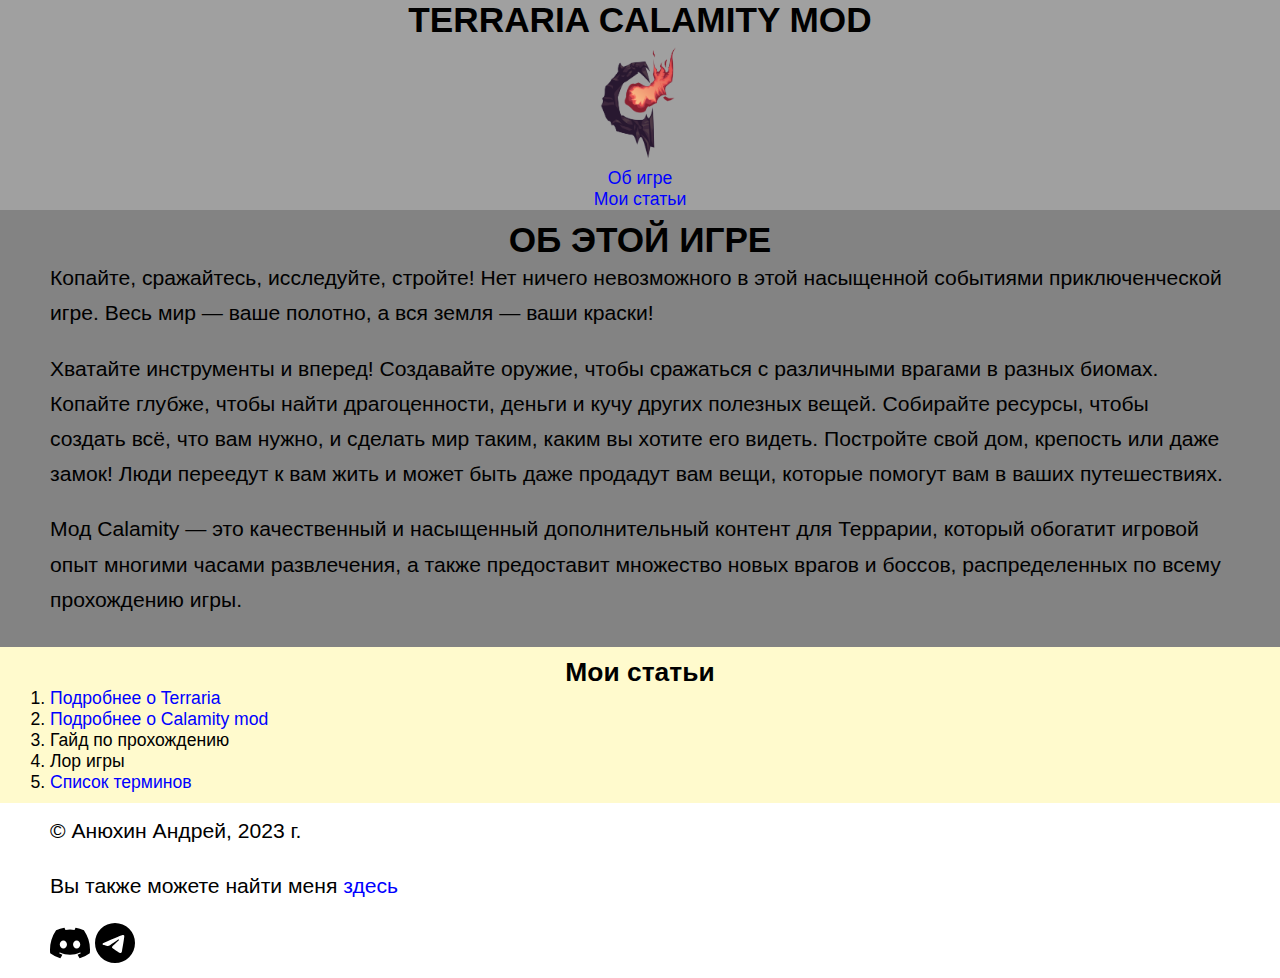
<file: index.html>
<!DOCTYPE html>
<html lang="ru">
    <head>
        <meta charset="UTF-8">
        <link rel="stylesheet" href="style.css">
    </head>
    <body>
        <header>
            <h1>Terraria Calamity Mod</h1>
            <img src="img/logo.png" alt="логотип сайта" width="100px">
            <nav>
                <ul id="links">
                  <li><a href="#about">Об игре</a></li>
                  <li><a href="#articles">Мои статьи</a></li>
                </ul>
              </nav>
        </header>
        <main>
            <section id="about">
                <h1>Об этой игре</h1>
                <p>Копайте, сражайтесь, исследуйте, стройте! Нет ничего невозможного в этой насыщенной событиями приключенческой игре. Весь мир — ваше полотно, а вся земля — ваши краски!</p>
                <p>Хватайте инструменты и вперед! Создавайте оружие, чтобы сражаться с различными врагами в разных биомах. Копайте глубже, чтобы найти драгоценности, деньги и кучу других полезных вещей. Собирайте ресурсы, чтобы создать всё, что вам нужно, и сделать мир таким, каким вы хотите его видеть. Постройте свой дом, крепость или даже замок! Люди переедут к вам жить и может быть даже продадут вам вещи, которые помогут вам в ваших путешествиях.</p>
                <p>Мод Calamity — это качественный и насыщенный дополнительный контент для Террарии, который обогатит игровой опыт многими часами развлечения, а также предоставит множество новых врагов и боссов, распределенных по всему прохождению игры.</p>
            </section>
            <section id="articles">
                <h2>Мои статьи</h2>
                <ol>
                  <li><a href="article1.html">Подробнее о Terraria</a></li>
                  <li><a href="article2.html">Подробнее о Calamity mod</a></li>
                  <li>Гайд по прохождению</li>
                  <li>Лор игры</li>
                  <li><a href="article4.html">Список терминов</a></li>
                </ol>
            </section>
        </main>
        <footer>
            <p>&copy; Анюхин Андрей, 2023 г.</p>
            <p>Вы также можете найти меня 
            <a target="_blank" href="https://vk.com/id801746126">здесь</a></p>
            <a href="https://discord.com/"><img src="img/discord_icon.svg" width="40rem"></a>
            <a href="https://web.telegram.org/k/"><img src="img/telegram_icon.svg" width="40rem"></a>
        </footer>
    </body>
</html>
</file>
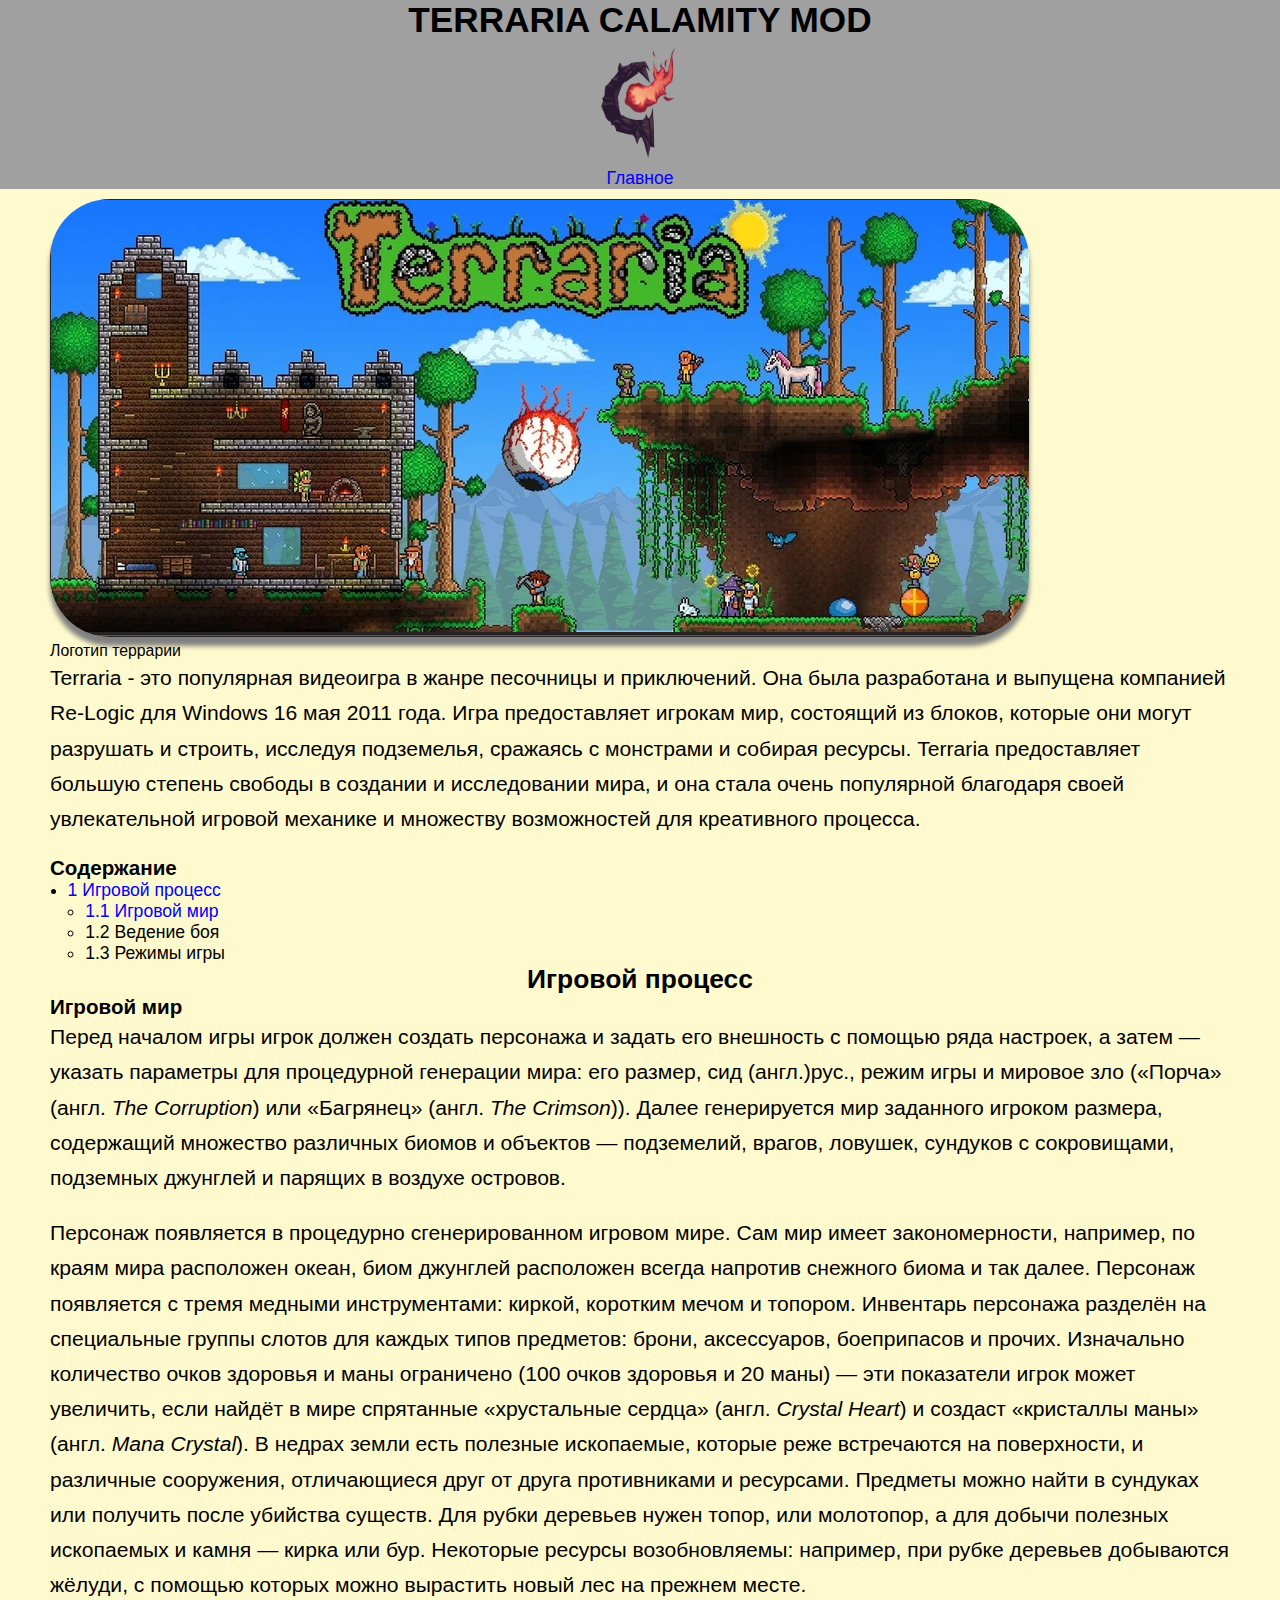
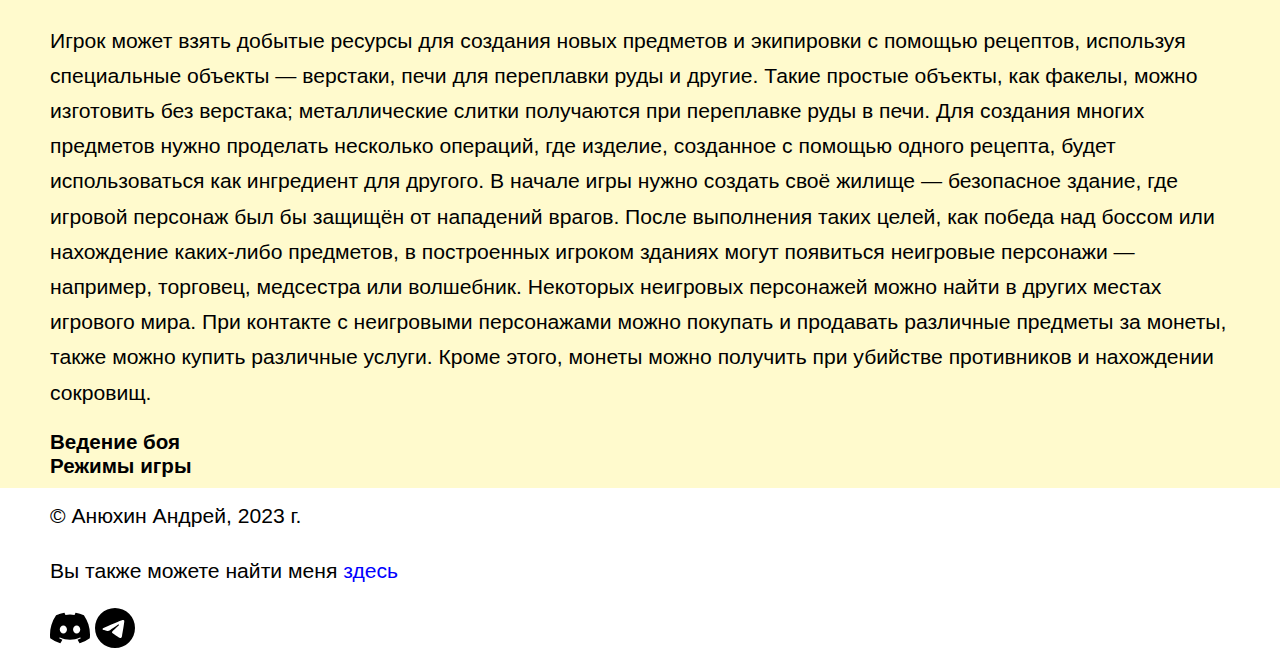
<file: article1.html>
<!DOCTYPE html>
<html lang="ru">
    <head>
        <meta charset="UTF-8">
        <link rel="stylesheet" href="style.css">
    </head>
    <body>
        <header>
            <h1>Terraria Calamity Mod</h1>
            <img src="img/logo.png" alt="логотип сайта" width="100px">
            <nav>
                <ul id="links">
                  <li><a href="index.html">Главное</a></li>
                </ul>
              </nav>
        </header>
        <main>
            <section id="articles">
                <figure>
                    <img id="terrarialogo" src="img/terrarialogo.PNG" alt>
                    <figcaption>Логотип террарии</figcaption>
                </figure>
                
                <p>Terraria - это популярная видеоигра в жанре песочницы и приключений. Она была разработана и выпущена компанией Re-Logic для Windows 16 мая 2011 года. Игра предоставляет игрокам мир, состоящий из блоков, которые они могут разрушать и строить, исследуя подземелья, сражаясь с монстрами и собирая ресурсы. Terraria предоставляет большую степень свободы в создании и исследовании мира, и она стала очень популярной благодаря своей увлекательной игровой механике и множеству возможностей для креативного процесса.</p>
                <section>
                    <h3>Содержание</h3>
                        <ul>
                            <li><a href="#Gameplay">1 Игровой процесс</a>
                                <ul>
                                    <li><a href="#GameWorld">1.1 Игровой мир</a></li>
                                    <li>1.2	Ведение боя</li>
                                    <li>1.3	Режимы игры</li>
                                </ul>
                            </li>
                        </ul>
                </section>
                <h2 id="Gameplay">Игровой процесс</h2>
                <section>
                    <h3>Игровой мир</h3>
                    <p>Перед началом игры игрок должен создать персонажа и задать его внешность с помощью ряда настроек, а затем ― указать параметры для процедурной генерации мира: его размер, сид  (англ.)рус., режим игры и мировое зло («Порча» (англ. <i>The Corruption</i>) или «Багрянец» (англ. <i>The Crimson</i>)). Далее генерируется мир заданного игроком размера, содержащий множество различных биомов и объектов — подземелий, врагов, ловушек, сундуков с сокровищами, подземных джунглей и парящих в воздухе островов.</p>
                    <p>Персонаж появляется в процедурно сгенерированном игровом мире. Сам мир имеет закономерности, например, по краям мира расположен океан, биом джунглей расположен  всегда напротив снежного биома и так далее. Персонаж появляется с тремя медными инструментами: киркой, коротким мечом и топором. Инвентарь персонажа разделён на специальные группы слотов для каждых типов предметов: брони, аксессуаров, боеприпасов и прочих. Изначально количество очков здоровья и маны ограничено (100 очков здоровья и 20 маны) — эти показатели игрок может увеличить, если найдёт в мире спрятанные «хрустальные сердца» (англ. <i>Crystal Heart</i>) и создаст «кристаллы маны» (англ. <i>Mana Crystal</i>). В недрах земли есть полезные ископаемые, которые реже встречаются на поверхности, и различные сооружения, отличающиеся друг от друга противниками и ресурсами. Предметы можно найти в сундуках или получить после убийства существ. Для рубки деревьев нужен топор, или молотопор, а для добычи полезных ископаемых и камня — кирка или бур. Некоторые ресурсы возобновляемы: например, при рубке деревьев добываются жёлуди, с помощью которых можно вырастить новый лес на прежнем месте.</p>
                    <p>Игрок может взять добытые ресурсы для создания новых предметов и экипировки с помощью рецептов, используя специальные объекты — верстаки, печи для переплавки руды и другие. Такие простые объекты, как факелы, можно изготовить без верстака; металлические слитки получаются при переплавке руды в печи. Для создания многих предметов нужно проделать несколько операций, где изделие, созданное с помощью одного рецепта, будет использоваться как ингредиент для другого. В начале игры нужно создать своё жилище — безопасное здание, где игровой персонаж был бы защищён от нападений врагов. После выполнения таких целей, как победа над боссом или нахождение каких-либо предметов, в построенных игроком зданиях могут появиться неигровые персонажи — например, торговец, медсестра или волшебник. Некоторых неигровых персонажей можно найти в других местах игрового мира. При контакте с неигровыми персонажами можно покупать и продавать различные предметы за монеты, также можно купить различные услуги. Кроме этого, монеты можно получить при убийстве противников и нахождении сокровищ.</p>
                    <h3 id="GameWorld">Ведение боя</h3>
                    <h3>Режимы игры</h3>
                </section>
            </section>
        <section>
            
        </section>
        </main>
        <footer>
            <p>&copy; Анюхин Андрей, 2023 г.</p>
            <p>Вы также можете найти меня 
            <a target="_blank" href="https://vk.com/id801746126">здесь</a></p>
            <a href="https://discord.com/"><img src="img/discord_icon.svg" width="40rem"></a>
            <a href="https://web.telegram.org/k/"><img src="img/telegram_icon.svg" width="40rem"></a>
        </footer>
    </body>
</html>
</file>
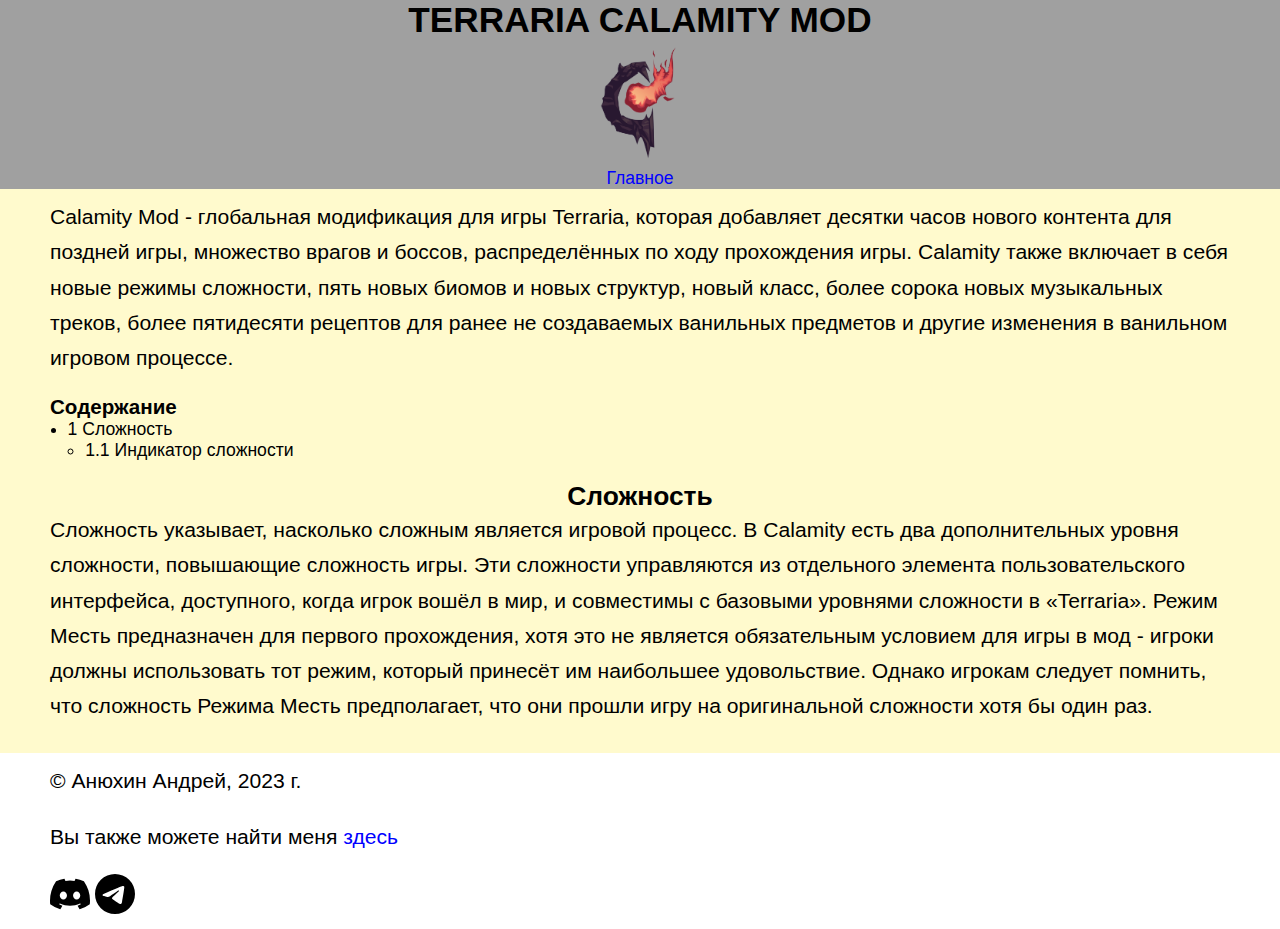
<file: article2.html>
<!DOCTYPE html>
<html lang="ru">
    <head>
        <meta charset="UTF-8">
        <link rel="stylesheet" href="style.css">
    </head>
    <body>
        <header>
            <h1>Terraria Calamity Mod</h1>
            <img src="img/logo.png" alt="логотип сайта" width="100px">
            <nav>
                <ul id="links">
                  <li><a href="index.html">Главное</a></li>
                </ul>
              </nav>
        </header>
        <main>
            <section id="articles">
                <p>Calamity Mod - глобальная модификация для игры Terraria, которая добавляет десятки часов нового контента для поздней игры, множество врагов и боссов, распределённых по ходу прохождения игры. Calamity также включает в себя новые режимы сложности, пять новых биомов и новых структур, новый класс, более сорока новых музыкальных треков, более пятидесяти рецептов для ранее не создаваемых ванильных предметов и другие изменения в ванильном игровом процессе.</p>
                <section>
                    <h3>Содержание</h3>
                        <ul>
                            <li>1 Сложность
                                <ul>
                                    <li>1.1 Индикатор сложности</li>
                                </ul>
                            </li>
                        </ul>
                </section> 
            </section>
            <section id="articles">
                <h2>Сложность</h2>
                <section>
                    <p>Сложность указывает, насколько сложным является игровой процесс. В Calamity есть два дополнительных уровня сложности, повышающие сложность игры. Эти сложности управляются из отдельного элемента пользовательского интерфейса, доступного, когда игрок вошёл в мир, и совместимы с базовыми уровнями сложности в «Terraria». Режим Месть предназначен для первого прохождения, хотя это не является обязательным условием для игры в мод - игроки должны использовать тот режим, который принесёт им наибольшее удовольствие. Однако игрокам следует помнить, что сложность Режима Месть предполагает, что они прошли игру на оригинальной сложности хотя бы один раз.</p>
                </section>
            </section>
        </main>
        <footer>
            <p>&copy; Анюхин Андрей, 2023 г.</p>
            <p>Вы также можете найти меня 
            <a target="_blank" href="https://vk.com/id801746126">здесь</a></p>
            <a href="https://discord.com/"><img src="img/discord_icon.svg" width="40rem"></a>
            <a href="https://web.telegram.org/k/"><img src="img/telegram_icon.svg" width="40rem"></a>
        </footer>
    </body>
</html>
</file>
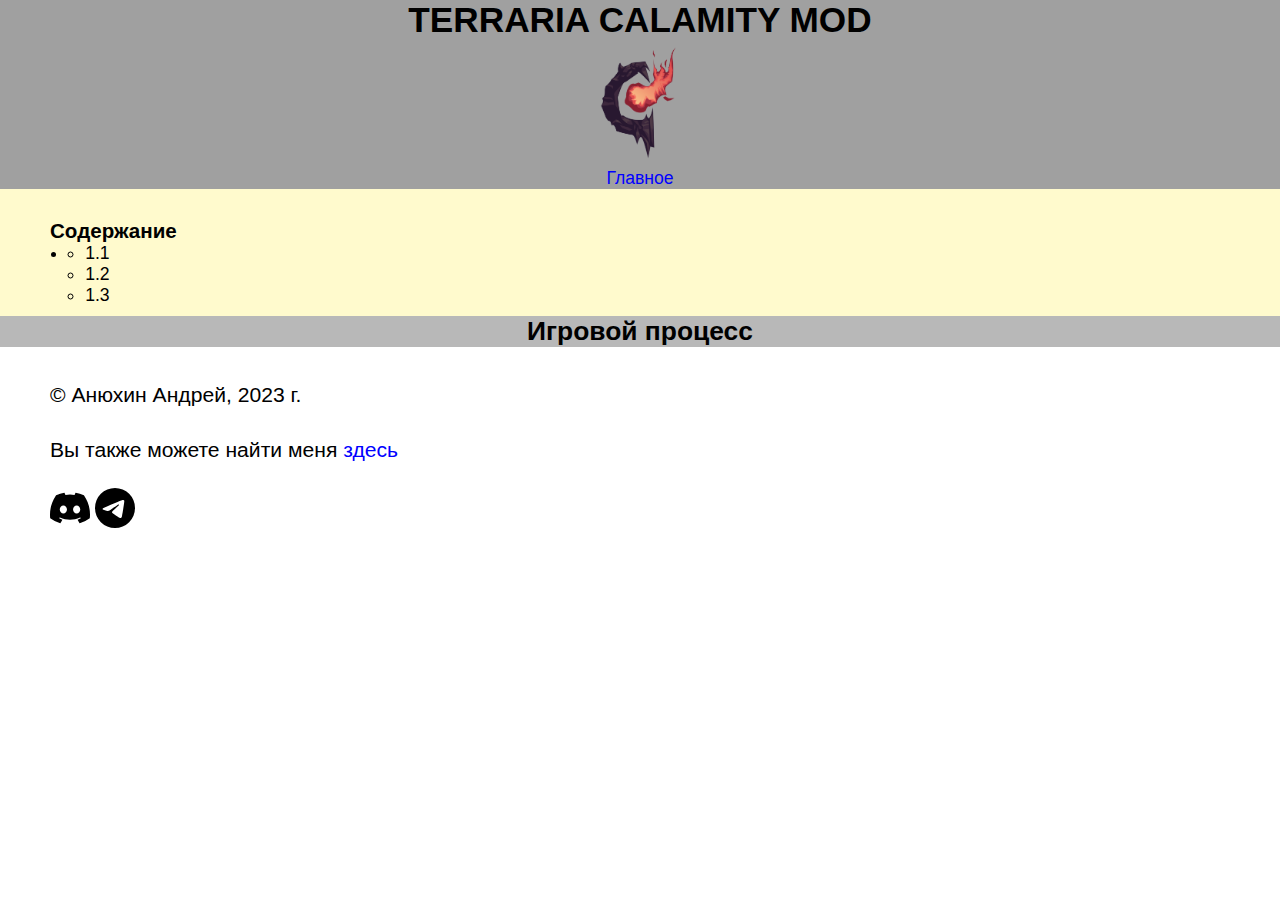
<file: article3.html>
<!DOCTYPE html>
<html lang="ru">
    <head>
        <meta charset="UTF-8">
        <link rel="stylesheet" href="style.css">
    </head>
    <body>
        <header>
            <h1>Terraria Calamity Mod</h1>
            <img src="img/logo.png" alt="логотип сайта" width="100px">
            <nav>
                <ul id="links">
                  <li><a href="index.html">Главное</a></li>
                </ul>
              </nav>
        </header>
        <main>
            <section id="articles">
                <p></p>
                <section>
                    <h3>Содержание</h3>
                        <ul>
                            <li>
                                <ul>
                                    <li>1.1</li>
                                    <li>1.2</li>
                                    <li>1.3</li>
                                </ul>
                            </li>
                        </ul>
                </section>
            </section>
        <section id="Gameplay">
            <h2>Игровой процесс</h2>
            <section>
                <p></p>
            </section>
        </section>
        </main>
        <footer>
                <p>&copy; Анюхин Андрей, 2023 г.</p>
                <p>Вы также можете найти меня 
                <a target="_blank" href="https://vk.com/id801746126">здесь</a></p>
                <a href="https://discord.com/"><img src="img/discord_icon.svg" width="40rem"></a>
                <a href="https://web.telegram.org/k/"><img src="img/telegram_icon.svg" width="40rem"></a>
        </footer>
    </body>
</html>
</file>
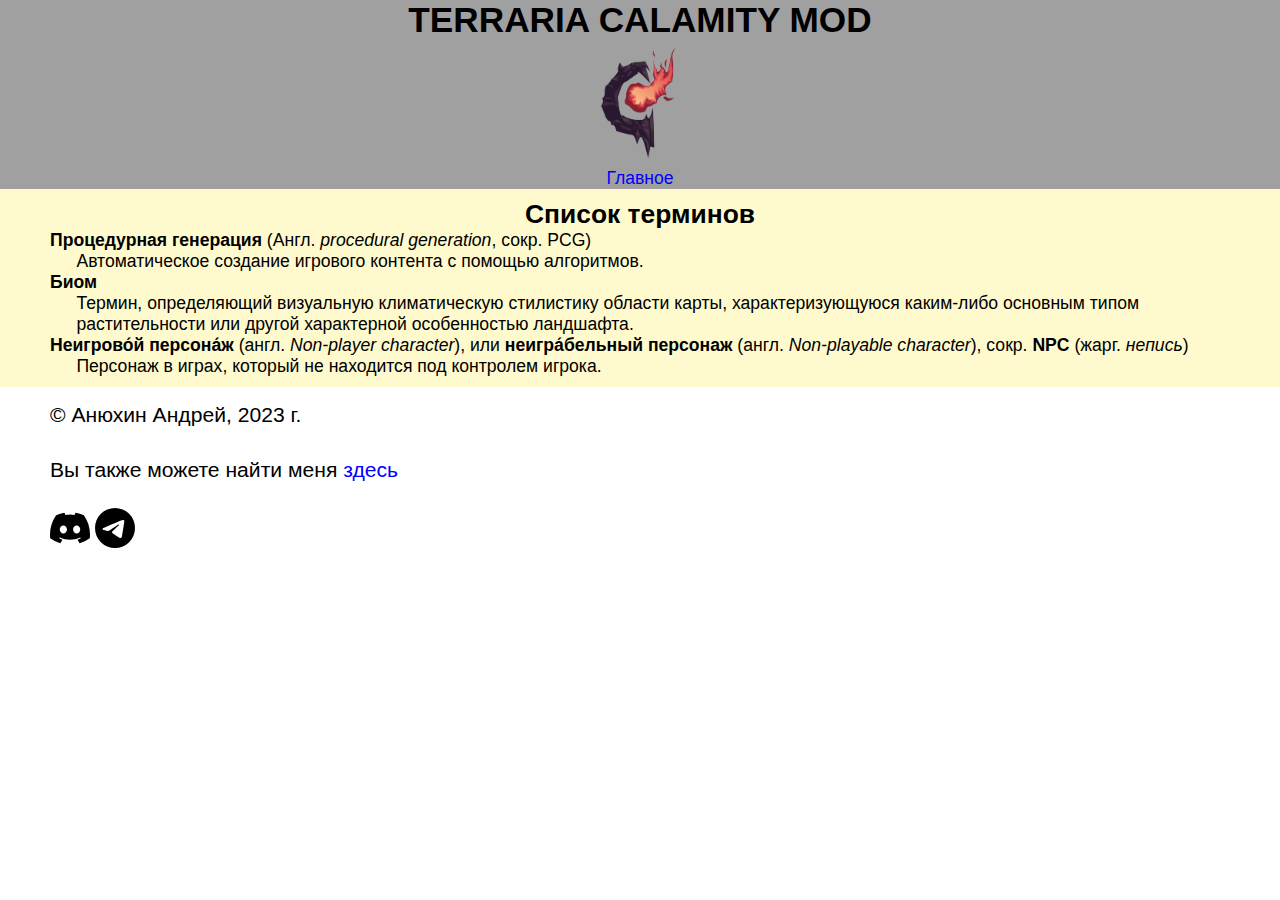
<file: article4.html>
<!DOCTYPE html>
<html lang="ru">
    <head>
        <meta charset="UTF-8">
        <link rel="stylesheet" href="style.css">
    </head>
    <body>
        <header>
            <h1>Terraria Calamity Mod</h1>
            <img src="img/logo.png" alt="логотип сайта" width="100px">
            <nav>
                <ul id="links">
                  <li><a href="index.html">Главное</a></li>
                </ul>
              </nav>
        </header>
        <main>
            <section id="articles">
                <h2>Список терминов</h2>
                <dl>
                    <dt><strong>Процедурная генерация</strong> (Англ. <i>procedural generation</i>, сокр. PCG)</dt>
                    <dd>Автоматическое создание игрового контента с помощью алгоритмов.</dd>
                    <dt><strong>Биом</strong></dt>
                    <dd>Термин, определяющий визуальную климатическую стилистику области карты, характеризующуюся каким-либо основным типом растительности или другой характерной особенностью ландшафта.</dd>
                    <dt><strong>Неигрово́й персона́ж</strong> (англ. <i>Non-player character</i>), или <strong>неигра́бельный персонаж</strong> (англ. <i>Non-playable character</i>), сокр. <strong>NPC</strong> (жарг. <i>непись</i>)</dt>
                    <dd>Персонаж в играх, который не находится под контролем игрока.</dd>
                </dl>
            </section>
        </section>
        </main>
        <footer>
            <p>&copy; Анюхин Андрей, 2023 г.</p>
            <p>Вы также можете найти меня 
            <a target="_blank" href="https://vk.com/id801746126">здесь</a></p>
            <a href="https://discord.com/"><img src="img/discord_icon.svg" width="40rem"></a>
            <a href="https://web.telegram.org/k/"><img src="img/telegram_icon.svg" width="40rem"></a>
        </footer>
    </body>
</html>
</file>
<file: style.css>
* {
    margin: 0;
    padding: 0;
}
html {
    font-size: 1.1em;
    font-family: 'Sofia Sans Condensed', sans-serif;
}
header {
    background-color: rgb(160, 160, 160);
    text-align: center;
}
main {
    background-color: rgb(184, 184, 184);
}
footer {
    background-color: rgb(255, 255, 255);
    padding: 10px 50px;
}
#about{
    background-color: rgb(131, 131, 131);
    padding: 10px 50px;
    text-align: center;
}
#articles {
    background-color:lemonchiffon;
    padding: 10px 50px;
}
p {
    text-align: left;
    font-size: 1.2rem;
    line-height: 2rem;
    margin-bottom: 20px;
}
h1 {
    text-transform: uppercase;
    color:rgb(0, 0, 0);
    font-size: 2rem;
    /*font-style: italic;*/
}
h2 {
    font-size: 1.5rem;
    /*text-decoration: overline;*/
    text-align: center;
}
dd {
    margin-left: 1.5rem;
}
ul{
    margin-left: 1rem;
}
#links{
    margin-left: 0rem;
}
figcaption {
    font-size: 0.9rem;
}
#terrarialogo {
    border-radius: 3.4rem;
    box-shadow: 0rem 0.5rem 0.3rem Gray;
}
a{
    text-decoration: none;
    color: blue;
}
a:hover{
    text-decoration-line: underline;
    color: rgb(64, 64, 255);
}
a:focus{
    text-decoration-line: underline;
    color: rgb(64, 64, 255);
}
</file>
